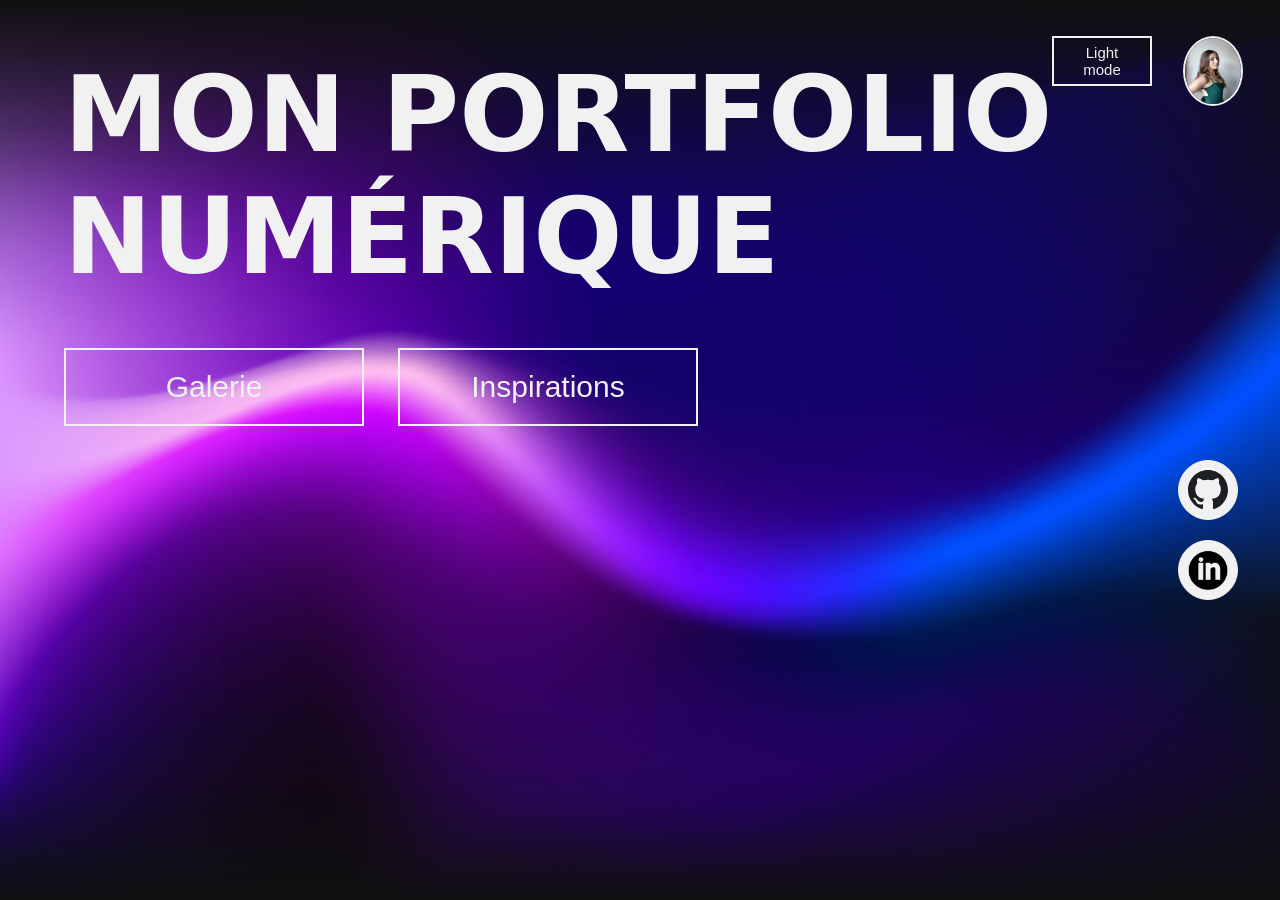
<file: index.html>
<!DOCTYPE html>
<html lang="en">
<head>
    <meta charset="UTF-8">
    <meta http-equiv="X-UA-Compatible" content="IE=edge">
    <meta name="viewport" content="width=device-width, initial-scale=1.0">
    <link href="https://fonts.googleapis.com/css2?family=Nunito:wght@300&family=Open+Sans:wght@300&family=Roboto:wght@300&display=swap" rel="stylesheet"> 
    <link rel="stylesheet" href="style.css">
    <title>Portfolio</title>
</head>



<body>

    <div class="lignes">
        <h1><span>Mon </span><span>portfolio </span><span>numérique</span></h1>
        <div class="container-btns">
            <button class="btn-first b1"><a href="index 2.html">Galerie</a></button>
            <button class="btn-first b2"><a href="index 3.html">Inspirations</a></button>
        </div>
    </div>
    
    <div>
        <a href="https://www.linkedin.com/in/ana%C3%AFs-flavion-01458524b/"><img src="./images/Avatar.jpg" class="avatar"></a>
    
    </div>

    <div class="Light mode">
        <button class="light">Light mode</button>
    </div>

    <ul class="medias">
        <a href="https://github.com/anaisflvn"><li class="bulle"><img src="./images/github.svg" class="logo-medias"></li></a>
        <a href="https://www.linkedin.com/in/ana%C3%AFs-flavion-01458524b/"><li class="bulle"><img src="./images/linkedin.png" class="logo-medias"></li></a>
    </ul>


    <script src="https://cdnjs.cloudflare.com/ajax/libs/gsap/3.11.3/gsap.min.js"></script>
    <script src="javascript.js"></script>

</body>



</html>
</file>
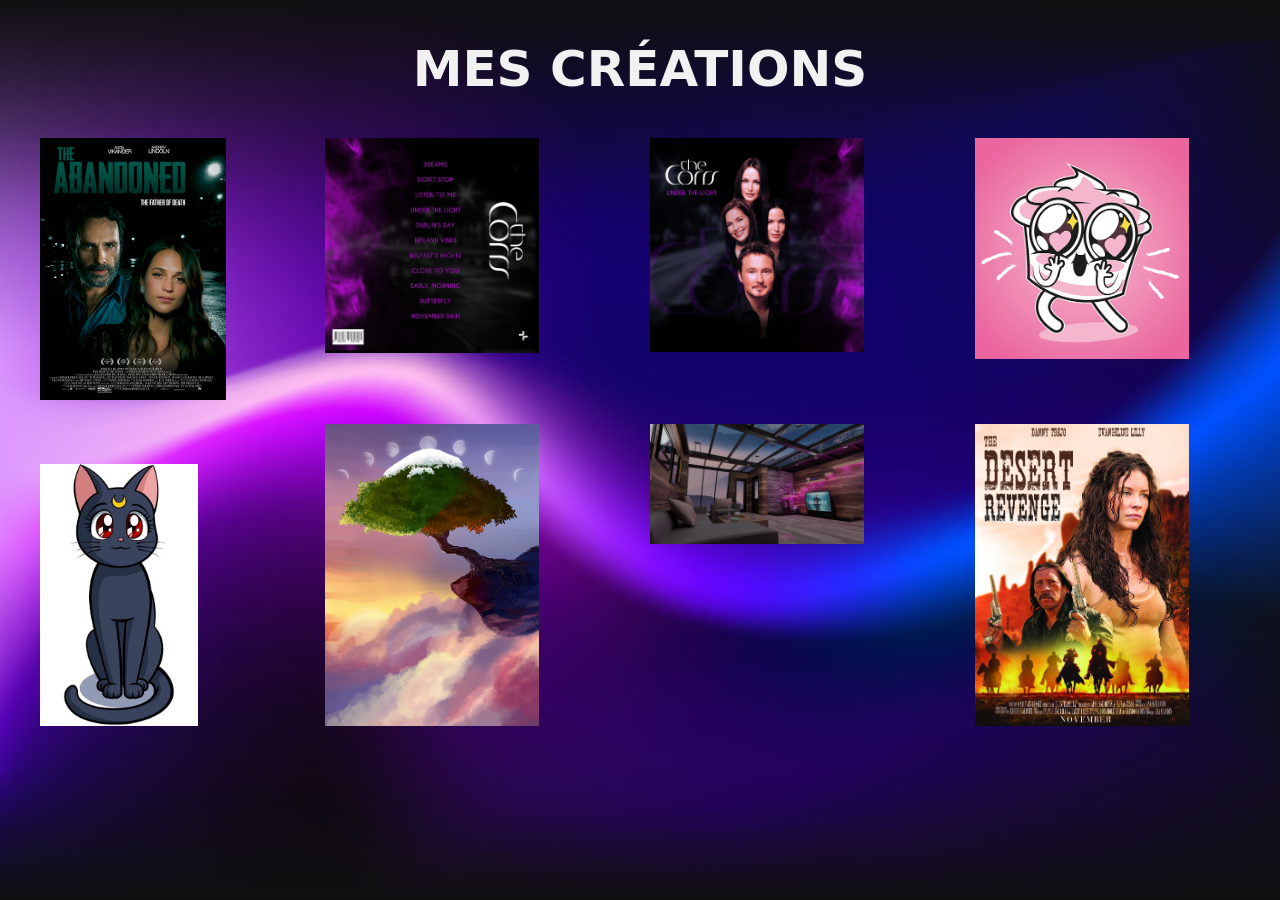
<file: index 2.html>
<!DOCTYPE html>
<html lang="en">
<head>
    <meta charset="UTF-8">
    <meta http-equiv="X-UA-Compatible" content="IE=edge">
    <meta name="viewport" content="width=device-width, initial-scale=1.0">
    <link rel="stylesheet" href="style.css">
    <link rel="stylesheet" href="galerie.css">
    <title>Galerie</title>
</head>
<body>
    <h1>Mes créations</h1>

    <section class="cont-img" id="galerie">

        <div class="img1">
            <img src="./images/Galerie/Affiche 1.jpg" alt="" class="img-cartes">
        </div>

        <div class="img2">
            <img src="./images/Galerie/Affiche 2.webp" alt="" class="img-cartes">
        </div>

        <div class="img3">
            <img src="./images/Galerie/Album Back cover.jpg" alt="" class="img-cartes">
        </div>

        <div class="img4">
            <img src="./images/Galerie/Album Cover.jpg" alt="" class="img-cartes">
        </div>

        <div class="img5">
            <img src="./images/Galerie/Appartement.png" alt="" class="img-cartes">
        </div>

        <div class="img6">
            <img src="./images/Galerie/Cuppy.jpg" alt="" class="img-cartes">
        </div>

        <div class="img7">
            <img src="./images/Galerie/ILLUS Luna.jpg" alt="" class="img-cartes">
        </div>

        <div class="img8">
            <img src="./images/Galerie/LOGO NeedUs.jpg" alt="" class="img-cartes">
        </div>

        <div class="img9">
            <img src="./images/Galerie/Projet d'art.jpg" alt="" class="img-cartes">
        </div>
   
    </section>


    <script src="javascript.js"></script>
</body>
</html>
</file>
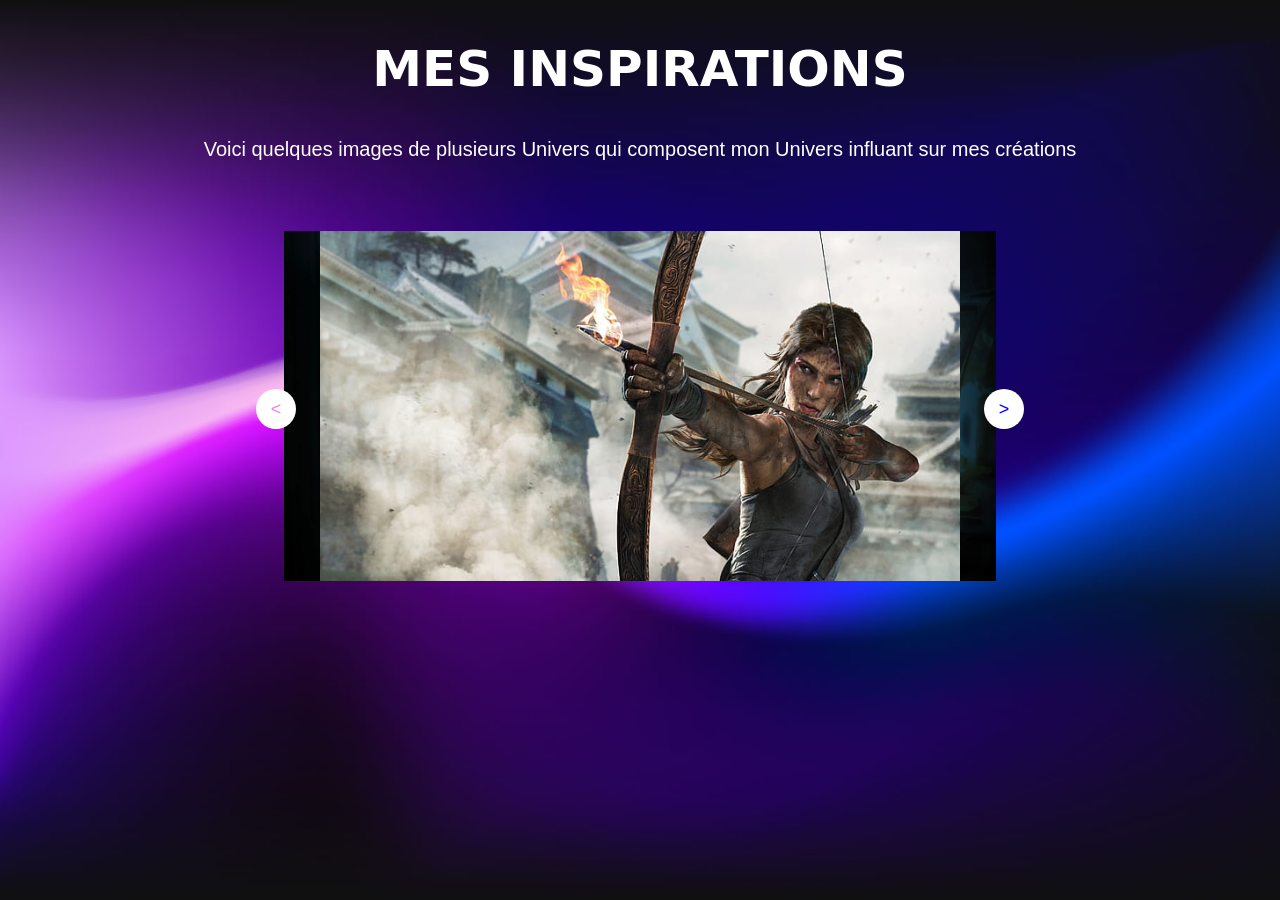
<file: index 3.html>
<!DOCTYPE html>
<html lang="en">
<head>
    <meta charset="UTF-8">
    <meta http-equiv="X-UA-Compatible" content="IE=edge">
    <meta name="viewport" content="width=device-width, initial-scale=1.0">
    <link rel="stylesheet" href="style.css">
    <link rel="stylesheet" href="inspirations.css">
    <title>Inspirations</title>
</head>
<body>

    <h1>Mes inspirations</h1>
    <p>Voici quelques images de plusieurs Univers qui composent mon Univers influant sur mes créations</p>

    <div class="slider">

        <div class="slide">
            <img src="images/Inspirations/John Wick.webp" alt=""/>
        </div>

        <div class="slide">
            <img src="images/Inspirations/AR 15.jpg" alt="" />
        </div>

        <div class="slide">
            <img src="images/Inspirations/COD MW.jpg" alt="" />
        </div>

        <div class="slide">
            <img src="images/Inspirations/Gun's N Roses - Appetite For Destruction.jpg" alt="" />
        </div>

        <div class="slide">
            <img src="images/Inspirations/Kill Bill Volume 1.jpg" alt="" />
        </div>

        <div class="slide">
            <img src="images/Inspirations/Le Seigneur des Anneaux - La comunauté de l'anneau.jpg" alt="" />
        </div>

        <div class="slide">
            <img src="images/Inspirations/Rambo 2.jpg" alt="" />
        </div>

        <div class="slide">
            <img src="images/Inspirations/Star Wars III.jpg" alt="" />
        </div>

        <div class="slide">
            <img src="images/Inspirations/Terminator Le Jugement Dernier.jpg" alt="" />
        </div>

        <div class="slide">
            <img src="images/Inspirations/The Walking Dead.jpg" alt="" />
        </div>

        <div class="slide">
            <img src="images/Inspirations/tomb raider.jpg" alt="" />
        </div>

        <button class="btn btn-next">></button>
        <button class="btn btn-prev"><</button>
    </div>

    <script src="inspirations.js"></script>
    
</body>
</html>
</file>
<file: style.css>
*, ::before, ::after {
    box-sizing: border-box;
    margin: 0%;
    padding: 0%;
}


body {
    background: #333;
    height: 100vh;
    background: url('./images/Wave.jpg');
    background-repeat: no-repeat;
    background-size: cover;
    position: relative;
    overflow-x: hidden;
}

.banner {
    display: flex;
    background-image: url(./images/Wave.jpg);
    background-size: cover;
    height: 100%;
    justify-content: center;
}

.container-first {
    position: absolute;
    top: 30%;
    left: 5%;
}

h1 {
    text-transform: uppercase;
    font-size: 105px;
    color: #f1f1f1;
    font-family: system-ui, -apple-system, BlinkMacSystemFont, 'Segoe UI', Roboto, Oxygen, Ubuntu, Cantarell, 'Open Sans', 'Helvetica Neue', sans-serif;
}
h1 span {
    position: relative;
    
}

.container-btns a {
    color:#f1f1f1;
    text-decoration: none;
}
.container-btns {
    color: #f1f1f1;
    position: relative;
    top: 50px;
}
.btn-first {
    border: 2px solid #f1f1f1;
    outline: none;
    background: transparent;
    font-size: 30px;
    padding: 20px;
    width: 300px;
    color: #f1f1f1;
    cursor: pointer;
}

.btnb3 {
    border: 2px solid #f1f1f1;
    outline: none;
    background: transparent;
    font-size: 15px;
    padding: 20px;
    width: 100px;
    height: 50px;
    color: #f1f1f1;
    cursor: pointer;
    justify-content: center;
    align-items: center;
    display: flex;
    position: absolute;
    right: 10%;
    top: 4%;
}

.btn-first:nth-child(1){
    margin-right: 30px;
}
.btn-first:hover {
    transition: all 0.3s ease-in-out;
    background: #f1f1f1;
    color: #333;
}
.lignes {
    position: absolute;
    top: 6%;
    left: 5%;
}


.avatar {
    position: absolute;
    right: 2.9%;
    top: 4%;
    width: 60px;
    height: 70px;
    border-radius: 100%;
    border: 2px solid #f1f1f1;
    cursor: pointer;
}

.medias {
    list-style-type: none;
    position: absolute;
    right: 3.3%;
    top: 50%;
    transform: translateY(-50);
    display: flex;
    justify-content: center;
    align-items: center;
    flex-direction: column;
}
.bulle {
    width: 60px;
    height: 60px;
    border-radius: 50%;
    border: 1px solid #f1f1f1;
    display: flex;
    justify-content: center;
    align-items: center;
    margin: 10px 0;
    background: #f1f1f1;
    cursor: pointer;
    position: relative;
}

.logo-medias {
    width: 40px;
    height: 40px;
}

.light-mode {
    background-image: url(./images/light\ mode.jpg);
}

.light-mode h1 {
    color: black;
}

.light-mode-btn-first {
    border: 2px solid black;
    outline: none;
    background: transparent;
    font-size: 30px;
    padding: 20px;
    width: 300px;
    color: black;
    cursor: pointer;
}


.light{
    border: 2px solid #f1f1f1;
    outline: none;
    background: transparent;
    font-size: 15px;
    padding: 20px;
    width: 100px;
    height: 50px;
    color: #f1f1f1;
    cursor: pointer;
    justify-content: center;
    align-items: center;
    display: flex;
    position: absolute;
    right: 10%;
    top: 4%;
}
</file>
<file: galerie.css>
h1 {
    font-size: 50px;
    justify-content: center;
    align-items: center;
    display: flex;
    padding: 40px;
}

.cartes {
    width: 100%;
    margin: 20px;
    grid-gap: 20px;
    position: relative;

}

.flexbox {
    display: flex;
    justify-content: space-between;
    align-items: flex-end;
}

.img-cartes {
    width: 70%;
    cursor: pointer;
}

.cont-img{
    display: grid;
    grid-template-columns: repeat(4,1fr);
    grid-template-rows: 5;
    grid-gap: 20px;
}

.img1{
    grid-column: 1;
    grid-row: 1/2;
    padding-left: 40px;
}

.img2 {
    grid-column: 4;
    grid-row: 2;
}

.img3 {
    grid-column: 2;
    grid-row: 1;
}

.img4 {
    grid-column: 3;
    grid-row: 1;
}

.img5 {
    grid-column: 3;
    grid-row: 2;
}

.img6 {
    grid-column: 4;
    grid-row: 1;
}

.img7 {
    grid-column: 1;
    grid-row: 2;
    padding: 40px;
}

.img8 {
    grid-column: 2;
    grid-row: 2;
}

.img9 {
    grid-column: 2;
    grid-row: 2;
}
</file>
<file: inspirations.css>
h1 {
    color: white;
    justify-content: center;
    align-items: center;
    display: flex;
    font-size: 50px;
    padding: 40px;
}

p {
    color: white;
    font-size: 20px;
    padding-bottom: 70px;
    font-family:'Lucida Sans', 'Lucida Sans Regular', 'Lucida Grande', 'Lucida Sans Unicode', Geneva, Verdana, sans-serif;
    justify-content: center;
    align-items: center;
    display: flex;
}

.slider {
    width: 100%;
    max-width: 800px;
    height: 350px;
    position: relative;
    overflow: hidden;
    margin-left: auto;
    margin-right: auto;
  }
  
  .slide {
    width: 100%;
    max-width: 800px;
    height: 400px;
    position: absolute;
    transition: all 0.5s;
  }
  
  .slide img {
    width: 100%;
    height: 100%;
    object-fit:scale-down;
  }
  
  .btn {
    position: absolute;
    width: 40px;
    height: 40px;
    padding: 10px;
    border: none;
    border-radius: 50%;
    z-index: 10px;
    cursor: pointer;
    background-color: #fff;
    font-size: 18px;
  }
  
  .btn:active {
    transform: scale(1.1);
  }
  
  .btn-prev {
    top: 45%;
    left: 2%;
    color: violet;
  }
  
  .btn-next {
    top: 45%;
    right: 2%;
    color: blue;
  }
</file>
